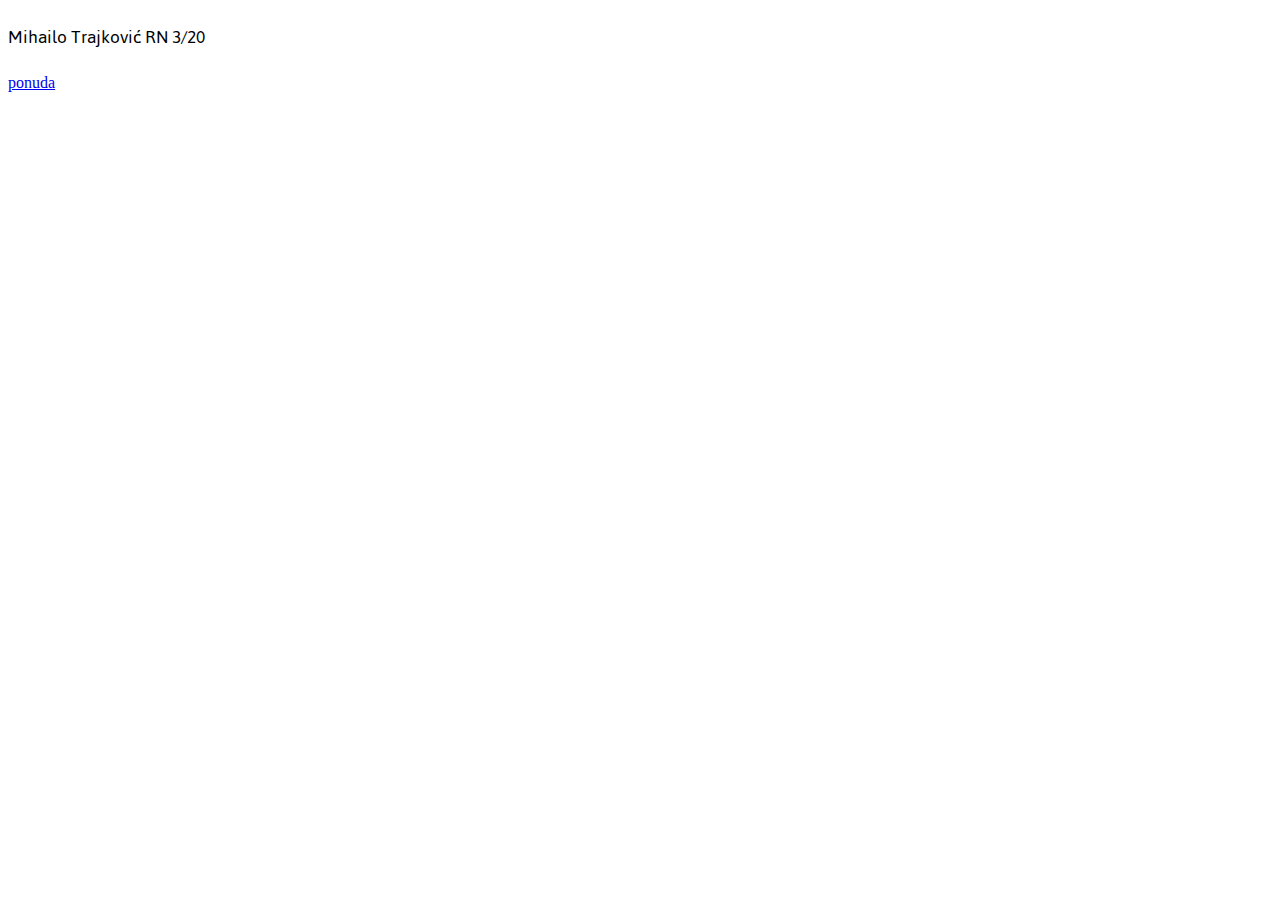
<file: index.html>
<!doctype html>
<html lang="en">
  <head>
    <!-- Required meta tags -->
    <meta charset="utf-8">
    <meta name="viewport" content="width=device-width, initial-scale=1">

    <link href="https://cdn.jsdelivr.net/npm/bootstrap@5.0.2/dist/css/bootstrap.min.css" rel="stylesheet" integrity="sha384-EVSTQN3/azprG1Anm3QDgpJLIm9Nao0Yz1ztcQTwFspd3yD65VohhpuuCOmLASjC" crossorigin="anonymous">
    <link href="main.css" rel="stylesheet">

    <link rel="preconnect" href="https://fonts.googleapis.com">
    <link rel="preconnect" href="https://fonts.gstatic.com" crossorigin>
    <link href="https://fonts.googleapis.com/css2?family=Jaldi:wght@400;700&family=Montserrat:wght@400;700&display=swap" rel="stylesheet">
    <link rel="icon" type="image/x-icon" href="/favicon.ico">

    <title>Cyper Webb</title>
  </head>
  <body>

    <p>Mihailo Trajković RN 3/20</p>
    <a href="/ponuda.html">ponuda</a>
    
</body>
</html>
</file>
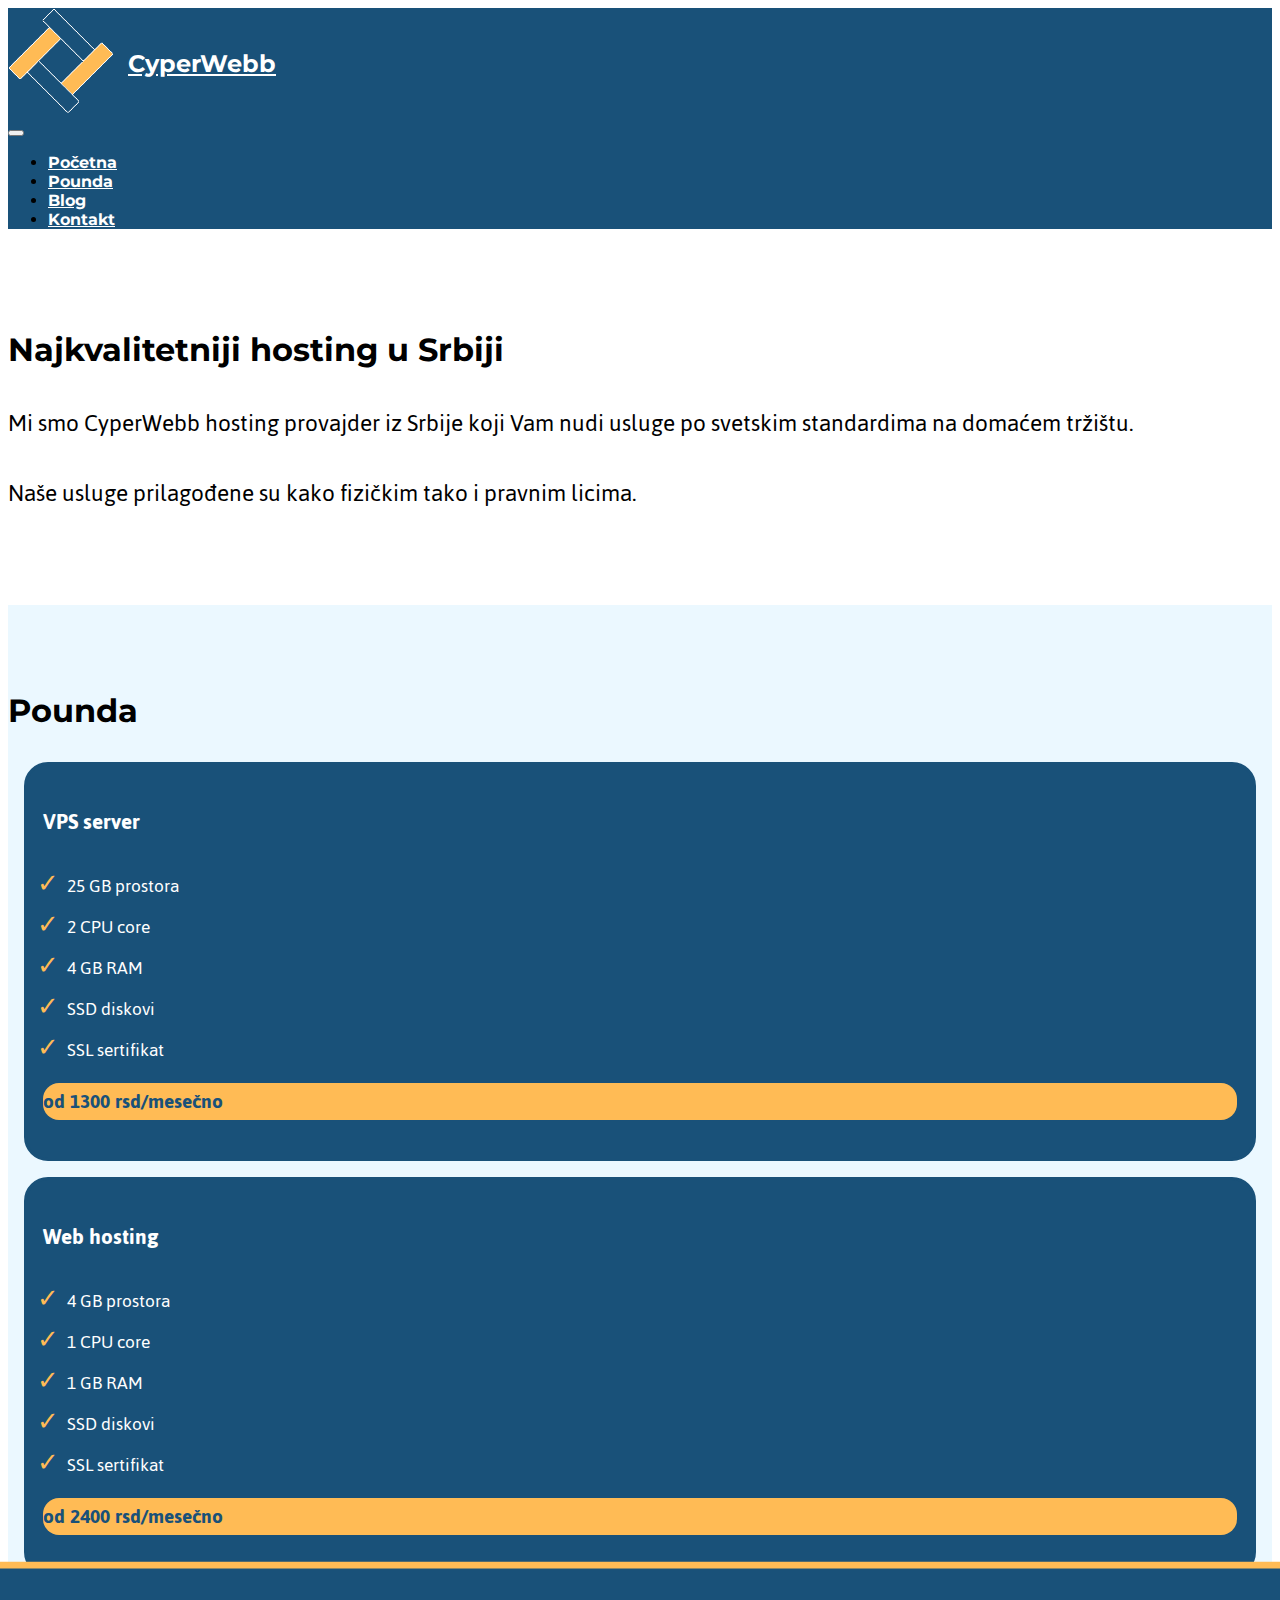
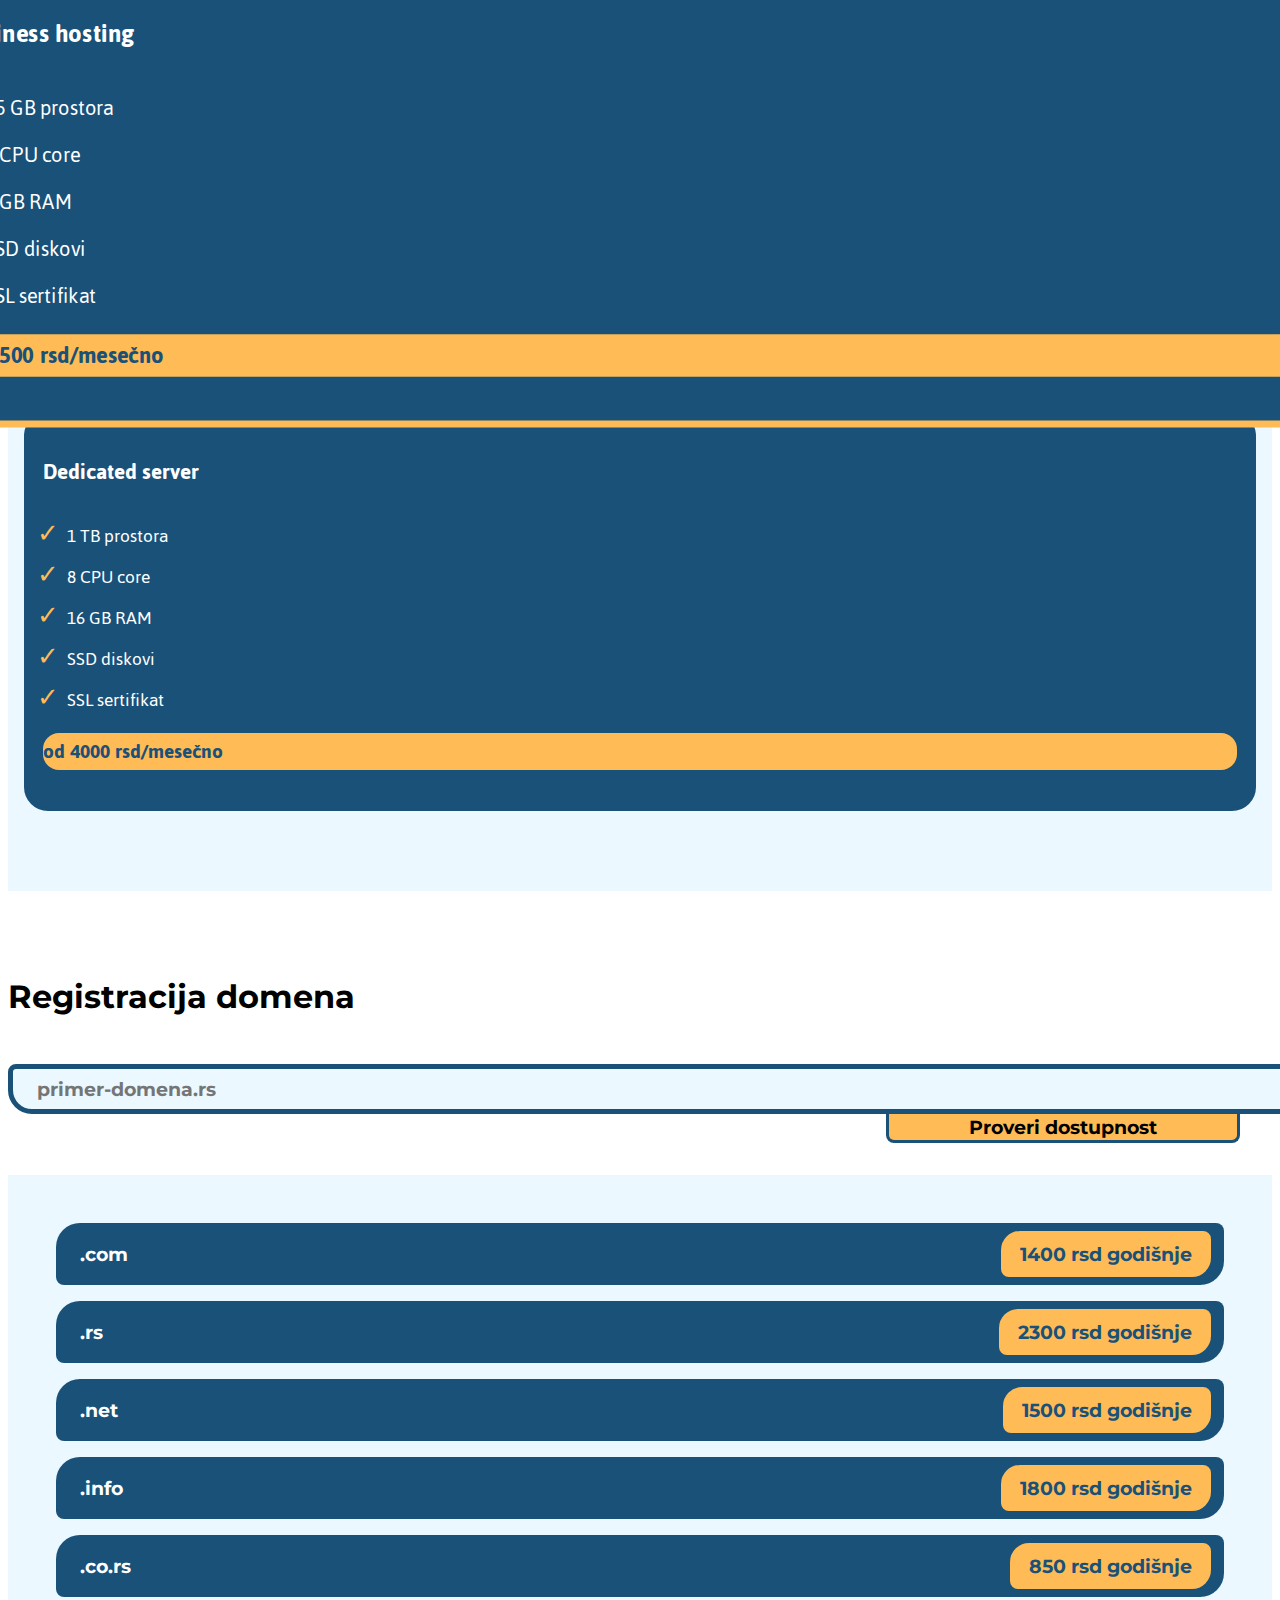
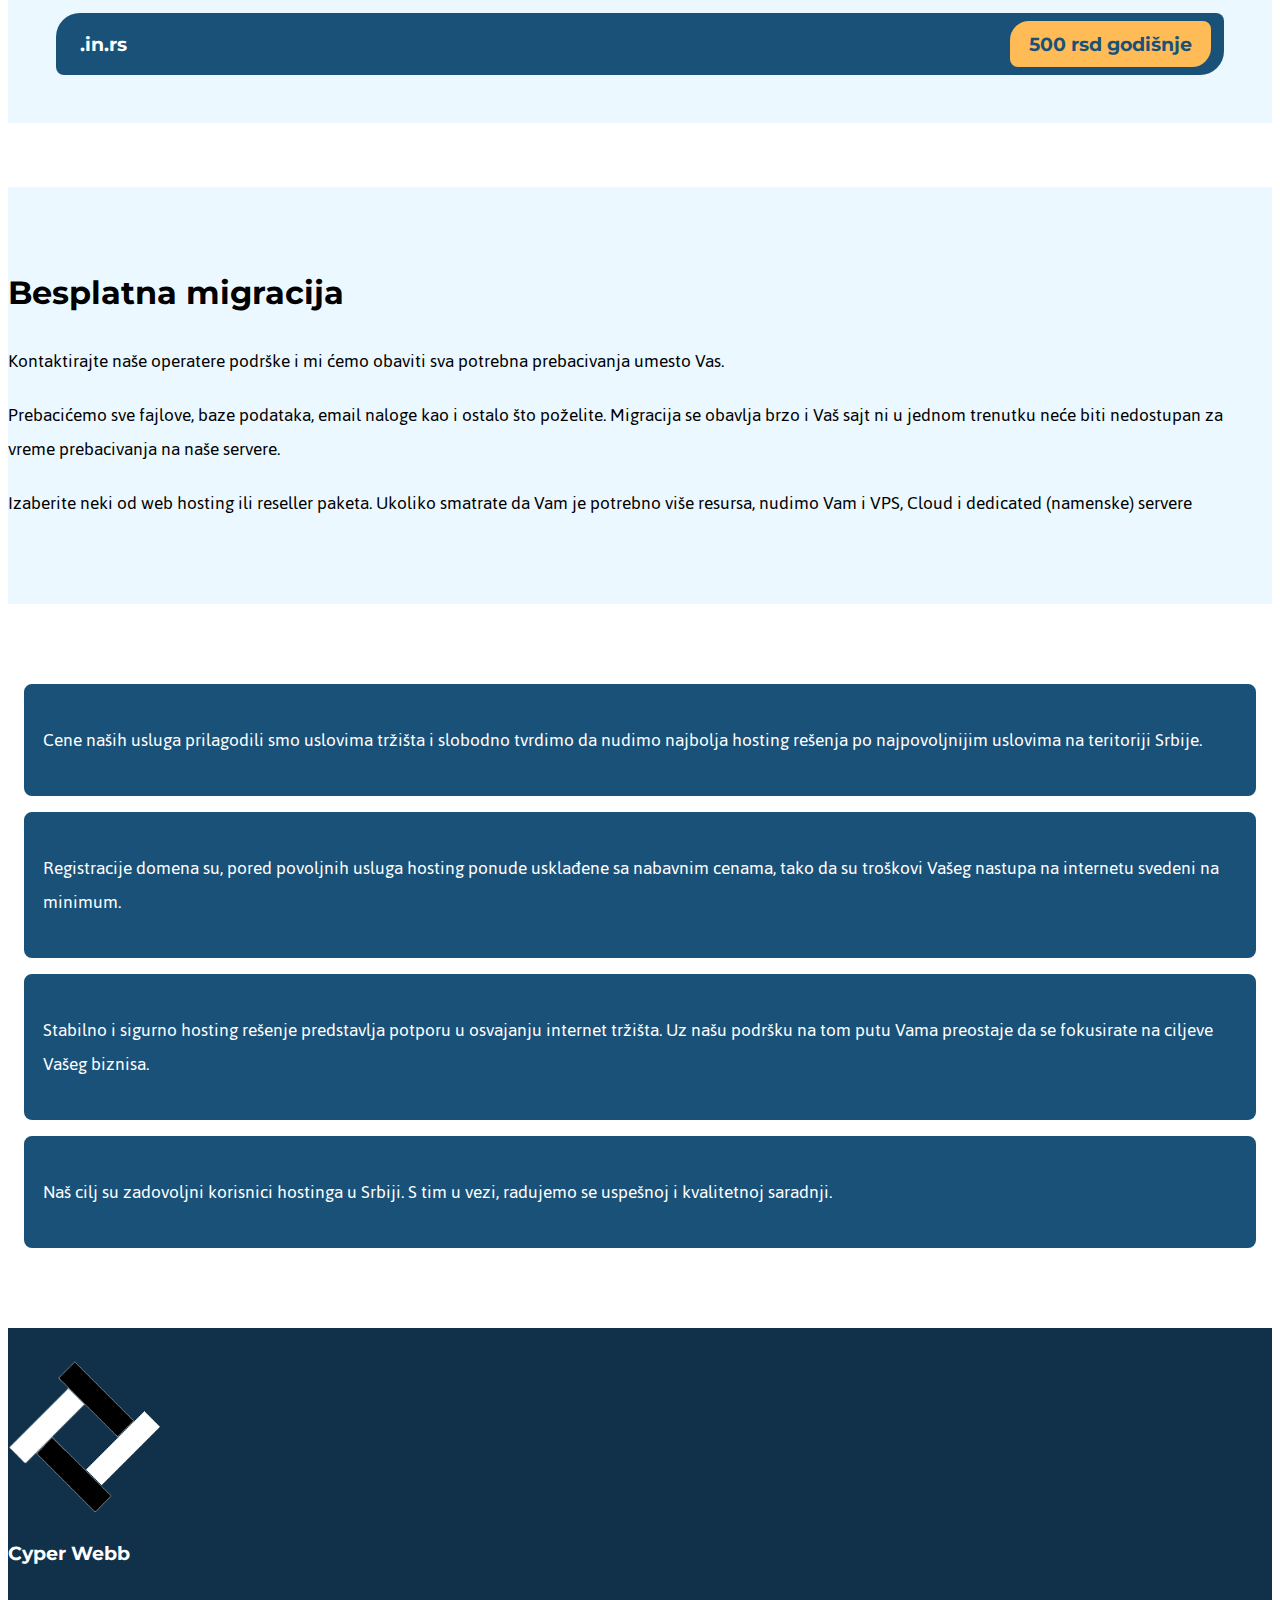
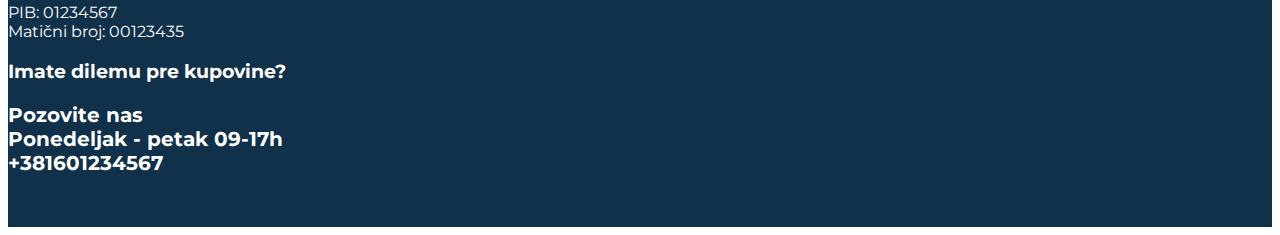
<file: ponuda.html>
<!doctype html>
<html lang="en">
  <head>
    <!-- Required meta tags -->
    <meta charset="utf-8">
    <meta name="viewport" content="width=device-width, initial-scale=1">

    <link href="https://cdn.jsdelivr.net/npm/bootstrap@5.0.2/dist/css/bootstrap.min.css" rel="stylesheet" integrity="sha384-EVSTQN3/azprG1Anm3QDgpJLIm9Nao0Yz1ztcQTwFspd3yD65VohhpuuCOmLASjC" crossorigin="anonymous">
    <link href="main.css" rel="stylesheet">

    <link rel="preconnect" href="https://fonts.googleapis.com">
    <link rel="preconnect" href="https://fonts.gstatic.com" crossorigin>
    <link href="https://fonts.googleapis.com/css2?family=Jaldi:wght@400;700&family=Montserrat:wght@400;700&display=swap" rel="stylesheet">
    <link rel="icon" type="image/x-icon" href="/favicon.ico">

    <title>Cyper Webb</title>
  </head>
  <body>
    <div class="container-fluid">
        <section id="navigation">
            <div class="container">
                <nav class="navbar navbar-expand-lg ">
                    <div class="container-fluid">
                    <a class="navbar-brand" href="/ponuda.html">       
                        <img src="/logo.png" alt="" width="110" height="110" class="d-inline-block align-text-top">
                        <h2>CyperWebb</h2>
                    </a>
                    <button class="navbar-toggler" type="button" data-bs-toggle="collapse" data-bs-target="#navbarSupportedContent" aria-controls="navbarSupportedContent" aria-expanded="false" aria-label="Toggle navigation">
                        <span class="navbar-toggler-icon"></span>
                    </button>
                    <div class="collapse navbar-collapse" id="navbarSupportedContent">
                        <ul class="navbar-nav m-auto me-4">
                        <li class="nav-item mx-4">
                            <a class="nav-link" aria-current="page" href="/ponuda.html">Početna</a>
                        </li>
                        <li class="nav-item mx-4">
                            <a class="nav-link" href="/ponuda.html">Pounda</a>
                        </li>
                        <li class="nav-item mx-4">
                            <a class="nav-link" href="#">Blog</a>
                        </li>
                        <li class="nav-item mx-4">
                            <a class="nav-link" href="#">Kontakt</a>
                        </li>
                        </ul>
                    </div>
                    </div>
                </nav>
            </div>
        </section>

        <section id="najkvalitetniji" class="my-section">
            <div class="container text-center">
                <h1>Najkvalitetniji hosting u Srbiji</h1>
                <p>
                    Mi smo CyperWebb hosting provajder iz Srbije koji Vam nudi usluge po svetskim standardima na domaćem tržištu.
                </p>
                <p>
                    Naše usluge prilagođene su kako fizičkim tako i pravnim licima.
                </p>
            </div>
        </section>

        <section id="ponuda" class="my-section">
            <div class="container text-center">
                <h1>Pounda</h1>
                <div class="row justify-content-evenly">
                    <div class="col-xl-3 col-md-6 card-container">
                        <div class="card">    
                            <h2>VPS server</h2>

                            <ul>
                                <li> 25 GB prostora</li>
                                <li> 2 CPU core</li>
                                <li> 4 GB RAM</li>
                                <li> SSD diskovi</li>
                                <li> SSL sertifikat</li>
                            </ul>

                            <div class="price">
                                <p>od 1300 rsd/mesečno</p>
                            </div>
                        </div>
                    </div>    

                    <div class="col-xl-3 col-md-6 card-container">
                        <div id="web-hosting" class="card">    
                            <h2>Web hosting</h2>
                            <ul>
                                <li> 4 GB prostora</li>
                                <li> 1 CPU core</li>
                                <li> 1 GB RAM</li>
                                <li> SSD diskovi</li>
                                <li> SSL sertifikat</li>
                            </ul>

                            <div class="price">
                                <p>od 2400 rsd/mesečno</p>
                            </div>
                        </div>    
                    </div>

                    <div class="d-xl-none .d-lg-none w-100"></div>

                    <div class="col-xl-3 col-md-6 card-container">
                        <div id="business-hosting" class="card card-highlight">
                            <h2>Business hosting</h2>

                            
                            <ul>
                                <li> 25 GB prostora</li>
                                <li> 2 CPU core</li>
                                <li> 4 GB RAM</li>
                                <li> SSD diskovi</li>
                                <li> SSL sertifikat</li>
                            </ul>

                            <div class="price">
                                <p>od 2500 rsd/mesečno</p>
                            </div>
                        </div>
                    </div>    

                    <div class="col-xl-3 col-md-6 card-container">
                        <div class="card">
                            <h2>Dedicated server</h2>
                            <ul>
                                <li> 1 TB prostora</li>
                                <li> 8 CPU core</li>
                                <li> 16 GB RAM</li>
                                <li> SSD diskovi</li>
                                <li> SSL sertifikat</li>
                            </ul>
                            <div class="price">
                                <p>od 4000 rsd/mesečno</p>
                            </div>
                        </div>

                    </div>
                </div>
            </div>
        </section>

        <section class="my-section">
            <div class="container text-center">
                <h1>Registracija domena</h1>
                <div class="row justify-content-center">
                    <div class="col-md-8 col-xl-7 col-xs-11 col-12">
                        <input id="domain-search" type="text" placeholder="primer-domena.rs">
                        <div id="domain-serach-button-holder">
                            <button id="domain-serach-button" type="button">Proveri dostupnost</button>
                        </div>
                        <div id="domain-search-results" class="hidden">
                            <p id="domain-info">domen je zauzet</p>
                        </div>
                        <div id="domain-holder">
                            <div class="row justify-content-center">
                                <div class="col-11">
                                    <div class="domain enabled">
                                        <p>.com</p>
                                        <div class="domain-price">
                                            <p>1400 rsd godišnje</p>
                                        </div>
                                    </div>
                                    <div class="domain enabled">
                                        <p>.rs</p>
                                        <div class="domain-price">
                                            <p>2300 rsd godišnje</p>
                                        </div>
                                    </div>
                                    <div class="domain enabled">
                                        <p>.net</p>
                                        <div class="domain-price">
                                            <p>1500 rsd godišnje</p>
                                        </div>
                                    </div>
                                    <div class="domain enabled">
                                        <p>.info</p>
                                        <div class="domain-price">
                                            <p>1800 rsd godišnje</p>
                                        </div>
                                    </div>
                                    <div class="domain enabled">
                                        <p>.co.rs</p>
                                        <div class="domain-price">
                                            <p>850 rsd godišnje</p>
                                        </div>
                                    </div>
                                    <div class="domain enabled">
                                        <p>.in.rs</p>
                                        <div class="domain-price">
                                            <p>500 rsd godišnje</p>
                                        </div>
                                    </div>
                                </div>
                            </div>
                        </div>
                    
                    </div>
                </div>
            </div>
        </section>

        <section id="migracija" class="my-section">
            <div class="container text-center">
                <h1>Besplatna migracija</h1>

                <p>
                    Kontaktirajte naše operatere podrške i mi ćemo obaviti sva potrebna prebacivanja umesto Vas. 
                </p>
                <p>
                    Prebacićemo sve fajlove, baze podataka, email naloge kao i ostalo što poželite. Migracija se obavlja 
                    brzo i Vaš sajt ni u jednom trenutku neće biti nedostupan za vreme prebacivanja na naše servere. 

                </p>
                <p>
        
                    Izaberite neki od web hosting ili reseller paketa. 
                    Ukoliko smatrate da Vam je potrebno više resursa, nudimo Vam i VPS, Cloud i dedicated (namenske) servere
            
                </p>
            </div>
        </section>


        <section id="marketing" class="my-section">
            <div class="container text-center">
                <div class="row justify-content-evenly">
                    <div class="col-xl-2 col-md-5 card">
                        <p>
                            Cene naših usluga prilagodili smo uslovima tržišta i slobodno tvrdimo da nudimo najbolja hosting rešenja po najpovoljnijim uslovima na teritoriji Srbije.
                        </p>
                    </div>
                    <div class="col-xl-2 col-md-5 card">
                        <p>
                            Registracije domena su, pored povoljnih usluga hosting ponude usklađene sa nabavnim cenama, tako da su troškovi Vašeg nastupa na internetu svedeni na minimum.
                        </p>
                    </div>
                    
                    <div class="col-xl-2 col-md-5 card">
                        <p>
                            Stabilno i sigurno hosting rešenje predstavlja potporu u osvajanju internet tržišta. Uz našu podršku na tom putu Vama preostaje da se fokusirate na ciljeve Vašeg biznisa.                        </p>
                    </div>
                    
                    <div class="col-xl-2 col-md-5 card">
                        <p>
                            Naš cilj su zadovoljni korisnici hostinga u Srbiji. S tim u vezi, radujemo se uspešnoj i kvalitetnoj saradnji.                        </p>
                    </div>
                    
                </div>
            </div>
        </section>

        <footer>
            <div class="container">
                <div class="row">
                    <div class="col-lg-6  mx-xs-auto">
                        <div class="">
                            <img class="d-inline-block" src="/logo-black.png" width="160" height="160">
                            <div class="d-inline-block align-middle ms-3"> 
                                <h3>Cyper Webb</h3>
                                <br>PIB: 01234567 
                                <br>Matični broj: 00123435
                            </div>
                        </div>
                    </div>
                    <div class="col-lg-6 text-lg-end mt-4 mt-lg-0">
                        <h3 class="text-uppercase">Imate dilemu pre kupovine?</h3>
                        <p>
                            Pozovite nas
                            <br>Ponedeljak - petak 09-17h
                            <br>+381601234567
                        </p>
                    </div>
                </div>
            </div>


        </footer>

    </div>
    <script src="/main.js"></script>
    <!-- Option 1: Bootstrap Bundle with Popper -->
    <script src="https://cdn.jsdelivr.net/npm/bootstrap@5.0.2/dist/js/bootstrap.bundle.min.js" integrity="sha384-MrcW6ZMFYlzcLA8Nl+NtUVF0sA7MsXsP1UyJoMp4YLEuNSfAP+JcXn/tWtIaxVXM" crossorigin="anonymous"></script>
</body>
</html>
</file>
<file: main.css>
:root {
    --primary-color: #195179;
    --secondary-color: #FFBB55;
    --primary-dark-color: #103149;
    --primary-light-color: #EBF8FF;
}
  
#navigation{
    background-color: var(--primary-color);
    font-family: Montserrat, sans-serif;
    font-weight: 700;

}

.navbar-toggler-icon {
    background-image: url("data:image/svg+xml,%3csvg xmlns='http://www.w3.org/2000/svg' viewBox='0 0 30 30'%3e%3cpath stroke='rgba%28255, 255, 255, 0.55%29' stroke-linecap='round' stroke-miterlimit='10' stroke-width='2' d='M4 7h22M4 15h22M4 23h22'/%3e%3c/svg%3e");
}

.navbar a{
    color: white;
}

a:active{
    color: white;
}


.navbar-collapse{
    justify-content: flex-end;
}

.nav-item a:hover{
    color: var(--secondary-color);
}


.navbar-brand{
    display: flex;
    flex-direction: row;

}

.navbar-brand:hover{
    color: white;
}

.navbar h2{

    margin-left: 10px;
    display: flex;
    justify-content: center;
    align-content: center;
    flex-direction: column;
    font-weight: 700;
}

.container-fluid{
    padding: 0;
}

.my-section{
    padding: 4rem 0;
}

h1{
    margin-bottom: 2rem;
    font-family: Montserrat, sans-serif;    font-weight: 700;

    font-weight: 700;

}

h3{
    font-weight: 700;

}

.card{
    margin: 1rem;
    background-color: var(--primary-color);
    color: white;
    padding: 1rem;
    font-family: Jaldi, sans-serif;

    border-radius: 1.5rem;
    border: var(--primary-color) 3px solid;

}

p{
    font-family: Jaldi, sans-serif;
    font-size: 20px;
}

#najkvalitetniji p {
    font-size: 26px;
}

.price{
    background-color: var(--secondary-color);   
    color:var(--primary-color);
    margin: 0 ;
    border-radius: 1rem;
}

.price2{
    color: var(--secondary-color);
    margin-bottom: 0;
    margin-top: 0.5rem;
}

.price p{
    font-weight: bold;
    font-size: 22px;;
}

.price p{
    margin-top: 1rem;
}

.card ul{
    margin: auto;
    padding-left: 1rem;
    margin-bottom: 1rem;
}
.card li{
    font-size: 20px;
    text-align: left;
    padding-left: 0.5rem;
}

.card li::marker{
    content: "✓";
    font-size: 26px;
    margin-top: 5px;
    color: var(--secondary-color);
}

#ponuda .card:hover{
    scale: 1.05;
    cursor: pointer;
    background-color: var(--primary-dark-color);
    border: var(--secondary-color) 3px solid;
}

.card-highlight{
    scale: 1.15;
    border: var(--secondary-color) 6px solid;
}

#ponuda .card-highlight:hover{
    scale: 1.2;
    border-width: 6px;
}

#marketing .card{
    border-radius: 0.5rem;

  display: flex;
  justify-content: center;
  align-content: center;
  flex-direction: column;
}

#marketing .row{
    margin-right: 0;
    margin-left: 0;
}

footer{
    font-family: Montserrat, sans-serif;
    padding-top: 2rem;
    padding-bottom: 2rem;
    color: white;
    background-color: var(--primary-dark-color);
}

footer p{
    font-weight: 700;
    font-family: Montserrat, sans-serif
}

#ponuda, #migracija{
    background-color: var(--primary-light-color);
}


#domain-holder{
    margin-top: 2rem;
    padding: 2rem;
    background-color: var(--primary-light-color);
    font-family: Montserrat, sans-serif;
    font-weight: 700;
    font-size: 1.2rem;
}

.domain{
    background-color: var(--primary-color);
    color: white;
    padding: 0.5rem;
    padding-left: 1.5rem;
    padding-right: 0.8rem;
    margin: 1rem;
    font-family: Montserrat, sans-serif;
    border-radius: 1.5rem 0.5rem 1.5rem 0.5rem;

    display: flex;
    justify-content: space-between;
    align-items: baseline;
}

.domain p{
    font-family: Montserrat, sans-serif;
    font-weight: 700;
    font-size: 1.2rem;
    margin: 0;
    
}

.domain-price{
    background-color: var(--secondary-color);
    color: var(--primary-color);
    padding: 0.5rem;
    padding-left: 1rem;
    padding-right: 1rem;
    font-family: Montserrat, sans-serif;
    border: var(--secondary-color) 3px solid;
    border-radius: 1.2rem 0.5rem 1.2rem 0.5rem;

}


.enabled .domain-price:hover{
    cursor: pointer;
    background-color: var(--primary-color);
    color: var(--secondary-color);
    border: var(--secondary-color) 3px solid;
    border-color: var(--secondary-color);
}




#domain-search{
    width: 100%;
    margin-top: 1rem;
    padding: 0.5rem;
    padding-left: 1.5rem;
    background-color: var(--primary-light-color);
    border: var(--primary-color) 5px solid;
    border-radius: 0.5rem 1.5rem 0.5rem 1.5rem;

    font-family: Montserrat, sans-serif;
    font-weight: 700;
    font-size: 1.2rem;
}

#domain-serach-button{
    font-family: Montserrat, sans-serif;
    font-weight: 700;
    font-size: 1.2rem;
    padding-left: 5rem;
    padding-right: 5rem;
    padding-bottom: 0.1rem;
    background-color: var(--secondary-color);
    border: var(--primary-color) 3px solid;
    border-radius:  0 0 0.5rem 0.5rem;
    border-top: none;
}


#domain-serach-button:hover{
    background-color: var(--primary-color);
    color: var(--secondary-color);
}

@media screen and (max-width: 500px) {
    #domain-serach-button{
        padding-left: 1rem;
        padding-right: 1rem;
    }
    #domain-holder{
        padding: 0;
    }

    .domain p{
        font-size: 1rem;
    }
}

#domain-serach-button-holder{
    display: flex;
    justify-content: end;
    padding-right: 2rem;
}

.hidden{
    display: none;
}

#domain-search-results{
    margin-top: 2rem;
    padding: 1rem;
    background-color: var(--primary-light-color);
    border: var(--secondary-color) 3px solid;
    border-radius: 1.5rem 1.5rem 1.5rem 1.5rem;
    font-weight: 700;
    font-size: 1.4rem;
}

.disabled{
    filter: grayscale(60%)
}
</file>
